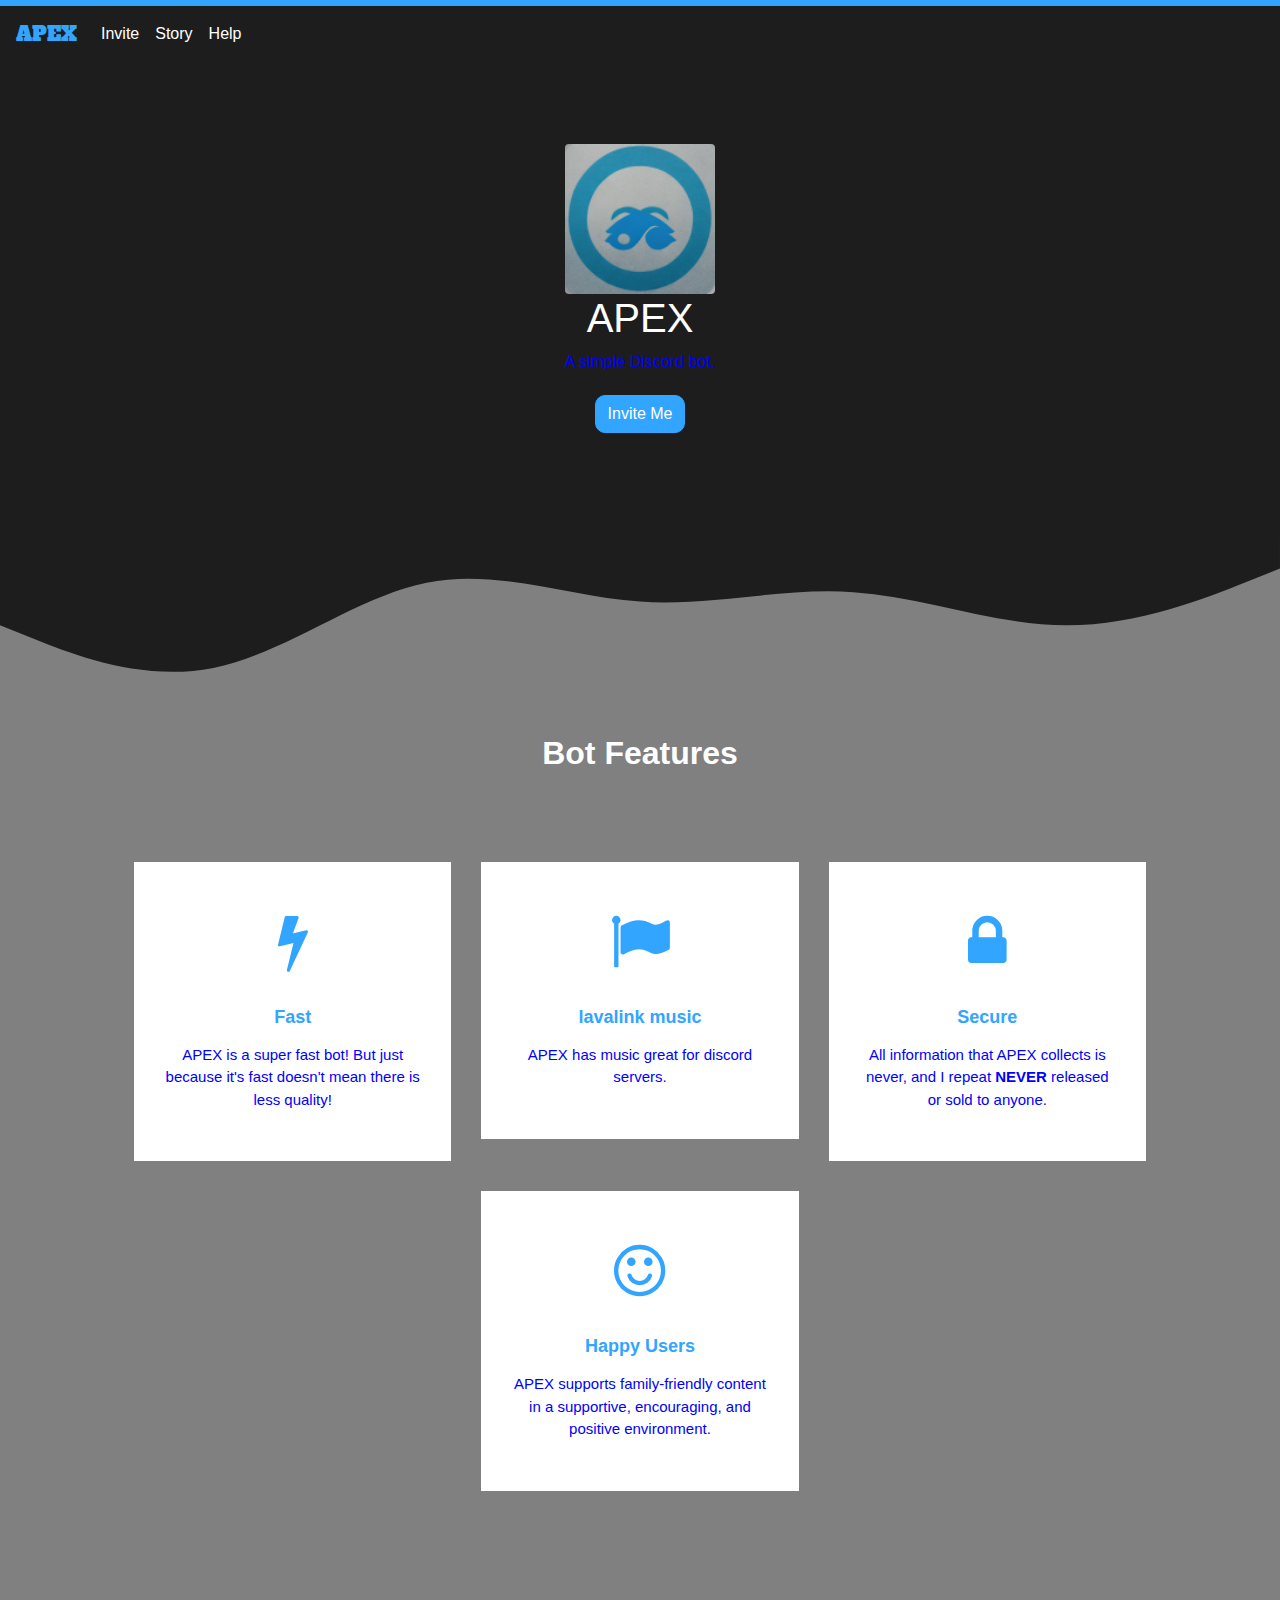
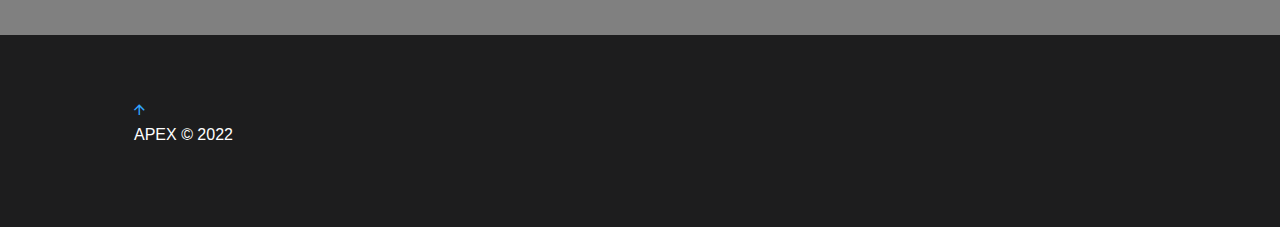
<file: index.html>
<!DOCTYPE html>
<html>

<head>
    <meta charset="utf-8">
    <meta name="viewport" content="width=device-width, initial-scale=1.0, shrink-to-fit=no">
    <title>APEX : Home</title>
    <meta name="description" content="A simple Discord bot.">
    <meta name="theme-color" content="#31a5ff">
    <link rel="icon" type="image/png" sizes="300x250" href="./assets/img/pfp.png">
    <link rel="stylesheet" href="assets/bootstrap/css/bootstrap.min.css">
    <link rel="stylesheet" href="https://fonts.googleapis.com/css?family=Alfa+Slab+One">
    <link rel="stylesheet" href="assets/fonts/font-awesome.min.css">
    <link rel="stylesheet" href="assets/fonts/ionicons.min.css">
    <link rel="stylesheet" href="https://cdnjs.cloudflare.com/ajax/libs/animate.css/3.5.2/animate.min.css">
    <link rel="stylesheet" href="assets/css/styles.css">
</head>

<body style="background-color: var(--background);">
    <div id="top" style="height: 12px;">
        <nav class="navbar navbar-light navbar-expand fixed-top" style="color: var(--main-color);border-top-width: 6px;border-top-style: solid;background: var(--background);">
            <div class="container-fluid"><a class="navbar-brand" href="#" style="color: var(--main-color);font-family: 'Alfa Slab One', cursive;">APEX</a><button data-toggle="collapse" class="navbar-toggler" data-target="#navcol-1"><span class="sr-only">Toggle navigation</span><span class="navbar-toggler-icon"></span></button>
                <div class="collapse navbar-collapse" id="navcol-1">
                    <ul class="nav navbar-nav"
                        <li class="nav-item"><a class="nav-link" href="https://discord.com/oauth2/authorize?client_id=1108510657478934608&permissions=8&scope=bot%20applications.commands" target="_blank" style="color: var(--text-color);">Invite</a></li>
                        <li class="nav-item"><a class="nav-link" href="./story.html" style="color: var(--text-color);">Story</a></li>
                        <li class="nav-item"><a class="nav-link" href="https://discord.gg/SwXrkwhbYC" target="_blank" style="color: var(--text-color);">Help</a></li>
                    </ul>
                </div>
            </div>
        </nav>
    </div>
    <header class="d-xl-flex flex-column justify-content-xl-center align-items-xl-center" style="height: 418px;text-align: center;margin: 55px;"><img class="rounded" src="./assets/img/pfp.png" width="150" height="150" style="margin-top: 30px;">
        <h1 class="d-xl-flex justify-content-xl-start" style="color: var(--text-color);">APEX</h1>
        <p style="color: var(--secondary-text-color);">A simple Discord bot.</p>
        <div class="tada animated">
            <div role="group" class="btn-group">
                <a href="https://discord.com/oauth2/authorize?client_id=1108510657478934608&permissions=8&scope=bot%20applications.commands" target="_blank" class="btn btn-primary shadow-none" type="button" style="margin: 5px;background-color: var(--main-color);border-color: var(--main-color);border-radius: 10px;">Invite Me</a>
            </div>
        </div>
    </header>
    <div id="feature" style="height: 90px;background: var(--secondary);">
        <div>
            <svg xmlns="http://www.w3.org/2000/svg" viewBox="0 0 1440 320">
                <path fill="var(--background)" fill-opacity="1" d="M0,96L40,112C80,128,160,160,240,144C320,128,400,64,480,48C560,32,640,64,720,69.3C800,75,880,53,960,58.7C1040,64,1120,96,1200,96C1280,96,1360,64,1400,48L1440,32L1440,0L1400,0C1360,0,1280,0,1200,0C1120,0,1040,0,960,0C880,0,800,0,720,0C640,0,560,0,480,0C400,0,320,0,240,0C160,0,80,0,40,0L0,0Z"></path>
            </svg>
        </div>
    </div>
    <div class="features-boxed" style="background: var(--secondary);">
        <div class="container" style="color: var(--main-color);">
            <div class="intro">
                <h2 class="text-center" style="color: var(--text-color);">Bot Features</h2>
            </div>
            <div class="row justify-content-center features">
                <div class="col-sm-6 col-md-5 col-lg-4 item">
                    <div class="box" style="/*border-radius: 34px;*/"><i class="fa fa-bolt icon" style="color: var(--main-color);"></i>
                        <h3 class="name">Fast</h3>
                        <p class="description" style="color: var(--secondary-text-color);">APEX is a super fast bot! But just because it's fast doesn't mean there is less quality!<br></p>
                    </div>
                </div>
                <div class="col-sm-6 col-md-5 col-lg-4 item">
                    <div class="box" style="/*border-radius: 34px;*/"><i class="fa fa-flag icon" style="color: var(--main-color);"></i>
                        <h3 class="name">lavalink music</h3>
                        <p class="description" style="color: var(--secondary-text-color);">APEX has music great for discord servers.<br></p>
                    </div>
                </div>
                <div class="col-sm-6 col-md-5 col-lg-4 item">
                    <div class="box"><i class="fa fa-lock icon" style="color: var(--main-color);"></i>
                        <h3 class="name">Secure</h3>
                        <p class="description" style="color: var(--secondary-text-color);">All information that APEX collects is never, and I repeat <b>NEVER</b> released or sold to anyone.<br></p>
                    </div>
                </div>
                <div class="col-sm-6 col-md-5 col-lg-4 item">
                    <div class="box"><i class="fa fa-smile-o icon" style="color: var(--main-color);"></i>
                        <h3 class="name">Happy Users</h3>
                        <p class="description" style="color: var(--secondary-text-color);">APEX supports family-friendly content in a supportive, encouraging, and positive environment.<br></p>
                    </div>
                </div>
            </div>
        </div>
        <div></div>
    </div>

    <div class="container">
        <div class="row">
            <div class="col item social"><a class="smoothScroll" href="#top"><i class="icon ion-android-arrow-up"></i></a></div>
        </div>
        <p class="footer" style="color: var(--text-color);">APEX © 2022</p>
    </div>

    <script src="assets/js/jquery.min.js"></script>
    <script src="assets/bootstrap/js/bootstrap.min.js"></script>
    <script src="assets/js/Counting.js"></script>
    <script src="assets/js/untitled.js"></script>
</body>

</html>
</file>
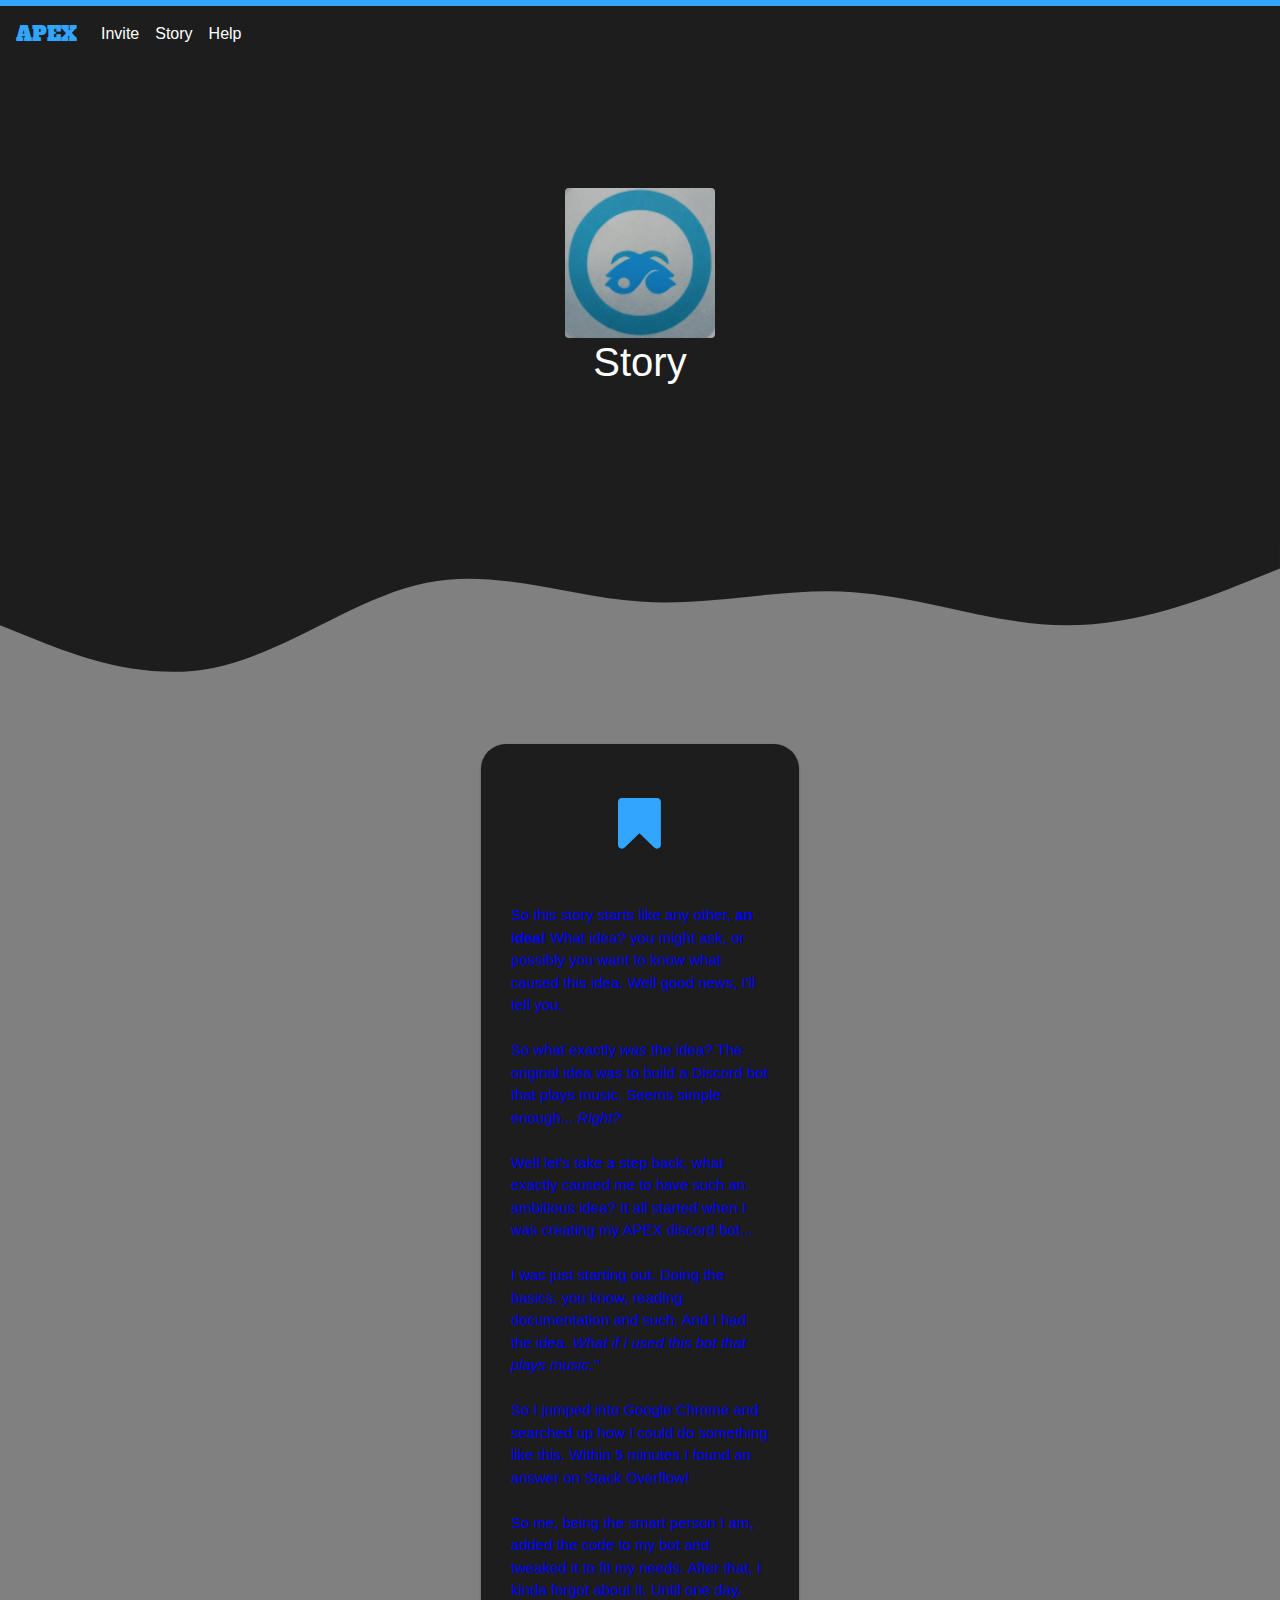
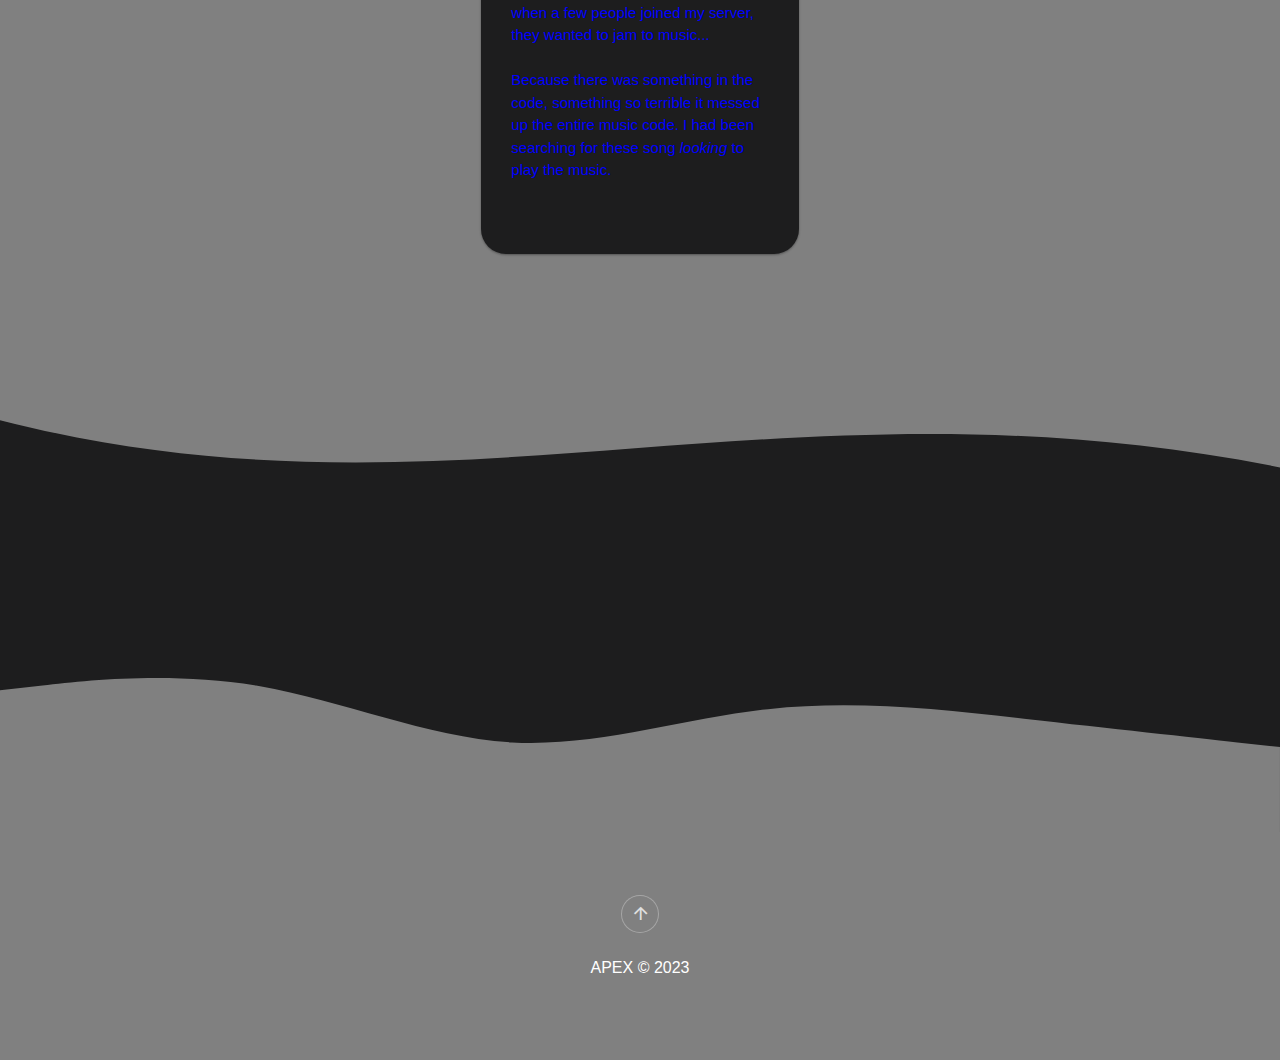
<file: story.html>
<!DOCTYPE html>
<html>

<head>
    <meta charset="utf-8">
    <meta name="viewport" content="width=device-width, initial-scale=1.0, shrink-to-fit=no">
    <title>APEX : Story</title>
    <meta name="description" content="A simple Discord bot.">
    <meta name="theme-color" content="#31a5ff">
    <link rel="icon" type="image/png" sizes="300x250" href="./assets/img/pfp.png">
    <link rel="stylesheet" href="assets/bootstrap/css/bootstrap.min.css">
    <link rel="stylesheet" href="https://fonts.googleapis.com/css?family=Alfa+Slab+One">
    <link rel="stylesheet" href="assets/fonts/font-awesome.min.css">
    <link rel="stylesheet" href="assets/fonts/ionicons.min.css">
    <link rel="stylesheet" href="https://cdnjs.cloudflare.com/ajax/libs/animate.css/3.5.2/animate.min.css">
    <link rel="stylesheet" href="assets/css/styles.css">
</head>

<body style="background-color: var(--background);">
    <div id="top" style="height: 12px;">
        <nav class="navbar navbar-light navbar-expand fixed-top" style="color: var(--main-color);border-top-width: 6px;border-top-style: solid;background: var(--background);">
            <div class="container-fluid"><a class="navbar-brand" href="./index.html" style="color: var(--main-color);font-family: 'Alfa Slab One', cursive;">APEX</a><button data-toggle="collapse" class="navbar-toggler" data-target="#navcol-1"><span class="sr-only">Toggle navigation</span><span class="navbar-toggler-icon"></span></button>
                <div
                    class="collapse navbar-collapse" id="navcol-1">
                    <ul class="nav navbar-nav">
                        <li class="nav-item"><a class="nav-link" href="https://discord.com/oauth2/authorize?client_id=1108510657478934608&permissions=8&scope=bot%20applications.commands" target="_blank" style="color: var(--text-color);">Invite</a></li>
						<li class="nav-item"><a class="nav-link" href="#" style="color: var(--text-color);">Story</a></li>
						<li class="nav-item"><a class="nav-link" href="https://discord.gg/SwXrkwhbYC" target="_blank" style="color: var(--text-color);">Help</a></li>
                    </ul>
            </div>
    </div>
    </nav>
    </div>
    <header class="d-xl-flex flex-column justify-content-xl-center align-items-xl-center" style="height: 418px;text-align: center;margin: 55px;"><img class="rounded" src="./assets/img/pfp.png" width="150" height="150" style="margin-top: 30px;">
        <h1 class="d-xl-flex justify-content-xl-start" style="color: var(--text-color);">Story</h1>
    </header>
    <div id="feature" style="height: 90px;background: var(--secondary);"><div><svg xmlns="http://www.w3.org/2000/svg" viewBox="0 0 1440 320"><path fill="var(--background)" fill-opacity="1" d="M0,96L40,112C80,128,160,160,240,144C320,128,400,64,480,48C560,32,640,64,720,69.3C800,75,880,53,960,58.7C1040,64,1120,96,1200,96C1280,96,1360,64,1400,48L1440,32L1440,0L1400,0C1360,0,1280,0,1200,0C1120,0,1040,0,960,0C880,0,800,0,720,0C640,0,560,0,480,0C400,0,320,0,240,0C160,0,80,0,40,0L0,0Z"></path></svg></div></div>
    <div class="features-boxed" style="background: var(--secondary);">
        <div class="container" style="color: var(--main-color);">
            <div class="row justify-content-center features">
                <div class="col-sm-6 col-md-5 col-lg-4 item">
                    <div id="features" class="box" style="/*border-radius: 34px;*/"><i class="fa fa-bookmark icon" style="color: var(--main-color);"></i>
                        <p class="description" style="color: var(--secondary-text-color); text-align: left;">So this story starts like any other, <b>an idea!</b> What idea? you might ask, or possibly you want to know what caused this idea. Well good news, I'll tell you.<br><br>
So what exactly <i>was</i> the idea? The original idea was to build a Discord bot that plays music. Seems simple enough... <i>Right?</i><br><br>
Well let's take a step back, what exactly caused me to have such an ambitious idea? It all started when I was creating my APEX discord bot...<br><br>
I was just starting out. Doing the basics, you know, reading documentation and such. And I had the idea. <i>What if I used this bot that plays music."</i><br><br>
So I jumped into Google Chrome and searched up how I could do something like this. Within 5 minutes I found an answer on Stack Overflow!<br><br>
So me, being the smart person I am, added the code to my bot and tweaked it to fit my needs. After that, I kinda forgot about it. Until one day, when a few people joined my server, they wanted to jam to music...<br><br>
Because there was something in the code, something so terrible it messed up the entire music code. I had been searching for these song <i>looking</i> to play the music.<br><br>

                    </div>
                </div>
            </div>
        </div>
        <div></div>
    </div>
    <div style="background-color: var(--background);"><div style="height: 150px; overflow: hidden;" ><svg viewBox="0 0 500 150" preserveAspectRatio="none" style="height: 100%; width: 100%;"><path d="M-41.53,-9.56 C167.83,173.98 302.14,-60.89 534.09,89.10 L500.00,0.00 L0.00,0.00 Z" style="stroke: none; fill: var(--secondary);"></path></svg></div></div>
    </div>

<svg xmlns="http://www.w3.org/2000/svg" viewBox="0 0 1440 320"><path fill="var(--secondary)" fill-opacity="1" d="M0,160L48,154.7C96,149,192,139,288,154.7C384,171,480,213,576,218.7C672,224,768,192,864,181.3C960,171,1056,181,1152,192C1248,203,1344,213,1392,218.7L1440,224L1440,320L1392,320C1344,320,1248,320,1152,320C1056,320,960,320,864,320C768,320,672,320,576,320C480,320,384,320,288,320C192,320,96,320,48,320L0,320Z"></path></svg>
    <div class="footer-dark" style="background: var(--secondary);padding-top: 0px;padding-bottom: 0px;">
        <div class="container">
            <div class="row">
                <div class="col item social"><a class="smoothScroll" href="#top"><i class="icon ion-android-arrow-up"></i></a></div>
            </div>
            <p class="copyright" style="color: var(--text-color);">APEX © 2023</p>
            <p class="copyright" style="color: var(--text-color);padding: 0px;">
        </div>
    </div>
    <script src="assets/js/jquery.min.js"></script>
    <script src="assets/bootstrap/js/bootstrap.min.js"></script>
    <script src="assets/js/Counting.js"></script>
    <script src="assets/js/untitled.js"></script>
</body>

</html>
</file>
<file: assets/css/styles.css>
:root {
  --main-color: #31a5ff;
  --background: #1d1d1e;
  --secondary: #808080;
  --link: #31a5ff;
  --text-color: #fff;
  --secondary-text-color: #0000FF	;
}

/* scroll bar */

::-webkit-scrollbar {
  width: 8px;
}

::-webkit-scrollbar-track {
  background: black;
}

::-webkit-scrollbar-thumb {
  background: var(--main-color);
}

.footer-dark {
  padding: 50px 0;
}

.footer-dark .item.text {
  margin-bottom: 36px;
}

.footer-dark .item.social {
  text-align: center;
}

.footer-dark .item.social > a {
  font-size: 20px;
  width: 36px;
  height: 36px;
  line-height: 36px;
  display: inline-block;
  text-align: center;
  border-radius: 50%;
  box-shadow: 0 0 0 1px rgba(255,255,255,0.4);
  margin: 0 8px;
  color: #fff;
  opacity: 0.75;
}

.footer-dark .item.social > a:hover {
  background-color: #474350;
}

.footer-dark .copyright {
  text-align: center;
  padding-top: 24px;
}

/* features */

.features-boxed {
  color: #313437;
  background-color: #eef4f7;
}

.features-boxed p {
  color: #7d8285;
}

.features-boxed h2 {
  font-weight: bold;
  margin-bottom: 40px;
  padding-top: 40px;
  color: inherit;
}

@media (max-width:767px) {
  .features-boxed h2 {
    margin-bottom: 25px;
    padding-top: 25px;
    font-size: 24px;
  }
}

.features-boxed .intro {
  font-size: 16px;
  max-width: 500px;
  margin: 0 auto;
}

.features-boxed .intro p {
  margin-bottom: 0;
}

.features-boxed .features {
  padding: 50px 0;
}

.features-boxed .item {
  text-align: center;
}

.features-boxed .item .box {
  text-align: center;
  padding: 30px;
  background-color: #fff;
  margin-bottom: 30px;
}

.features-boxed .item .icon {
  font-size: 60px;
  color: #1485ee;
  margin-top: 20px;
  margin-bottom: 35px;
}

.features-boxed .item .name {
  font-weight: bold;
  font-size: 18px;
  margin-bottom: 8px;
  margin-top: 0;
  color: inherit;
}

.features-boxed .item .description {
  font-size: 15px;
  margin-top: 15px;
  margin-bottom: 20px;
}

a:hover {
  text-decoration: none;
  color: var(--main-color);
}

.shadow-lg.box:hover {
  background: rgb(244,241,241);
  box-shadow: 0 14px 28px rgba(0,0,0,0.25), 0 10px 10px rgba(0,0,0,0.22);
}

a {
  color: var(--main-color);
}

/* accordion */

* {
  box-sizing: border-box;
}

*::before, *::after {
  box-sizing: border-box;
}

.container {
  margin: 0 auto;
  padding: 4rem;
  color: var(--secondary-text-color);
}

.accordion .accordion-item {
  border-bottom: 1px solid var(--text-color);
}

.accordion .accordion-item button[aria-expanded='true'] {
  border-bottom: 1px solid var(--link);
}

.accordion button {
  position: relative;
  display: block;
  text-align: left;
  width: 100%;
  padding: 1em 0;
  color: var(--text-color);
  font-size: 1.15rem;
  font-weight: 400;
  border: none;
  background: none;
  outline: none;
}

.accordion button:hover, .accordion button:focus {
  cursor: pointer;
  color: var(--link);
}

.accordion button:hover::after, .accordion button:focus::after {
  cursor: pointer;
  color: var(--link);
  border-right: 1px solid var(--link);
}

.accordion button .accordion-title {
  padding: 1em 1.5em 1em 0;
}

.accordion button .icon {
  display: inline-block;
  position: absolute;
  top: 18px;
  right: 0;
  width: 22px;
  height: 22px;
}

.accordion button .icon::before {
  display: block;
  position: absolute;
  content: '';
  top: 9px;
  left: 5px;
  width: 10px;
  height: 2px;
  background: currentColor;
}

.accordion button .icon::after {
  display: block;
  position: absolute;
  content: '';
  top: 5px;
  left: 9px;
  width: 2px;
  height: 10px;
  background: currentColor;
}

.accordion button[aria-expanded='true'] {
  color: var(--link);
}

.accordion button[aria-expanded='true'] .icon::after {
  width: 0;
}

.accordion button[aria-expanded='true'] + .accordion-content {
  opacity: 1;
  max-height: 250em;
  transition: all 200ms linear;
  will-change: opacity, max-height;
}

.accordion .accordion-content {
  opacity: 0;
  max-height: 0;
  overflow: hidden;
  transition: opacity 200ms linear, max-height 200ms linear;
  will-change: opacity, max-height;
}

.accordion .accordion-content p {
  font-size: 1rem;
  font-weight: 300;
  margin: 2em 0;
}

div#features {
  box-shadow: 0 1px 3px rgba(0,0,0,0.12), 0 1px 2px rgba(0,0,0,0.24);
  transition: all 0.3s cubic-bezier(.25,.8,.25,1);
  border-radius: 25px;
  background: var(--background);
}

div#features:hover {
  box-shadow: 0 14px 28px rgba(0,0,0,0.25), 0 10px 10px rgba(0,0,0,0.22);
}

.partner:hover {
  border-radius: 598px;
  border-style: solid;
  border-color: var(--main-color);
}

.partner {
  width: 160px;
  height: 160px;
  transition: all 50ms linear;
}

.yeet {
  text-align: center;
  padding: 18px;
}
</file>
